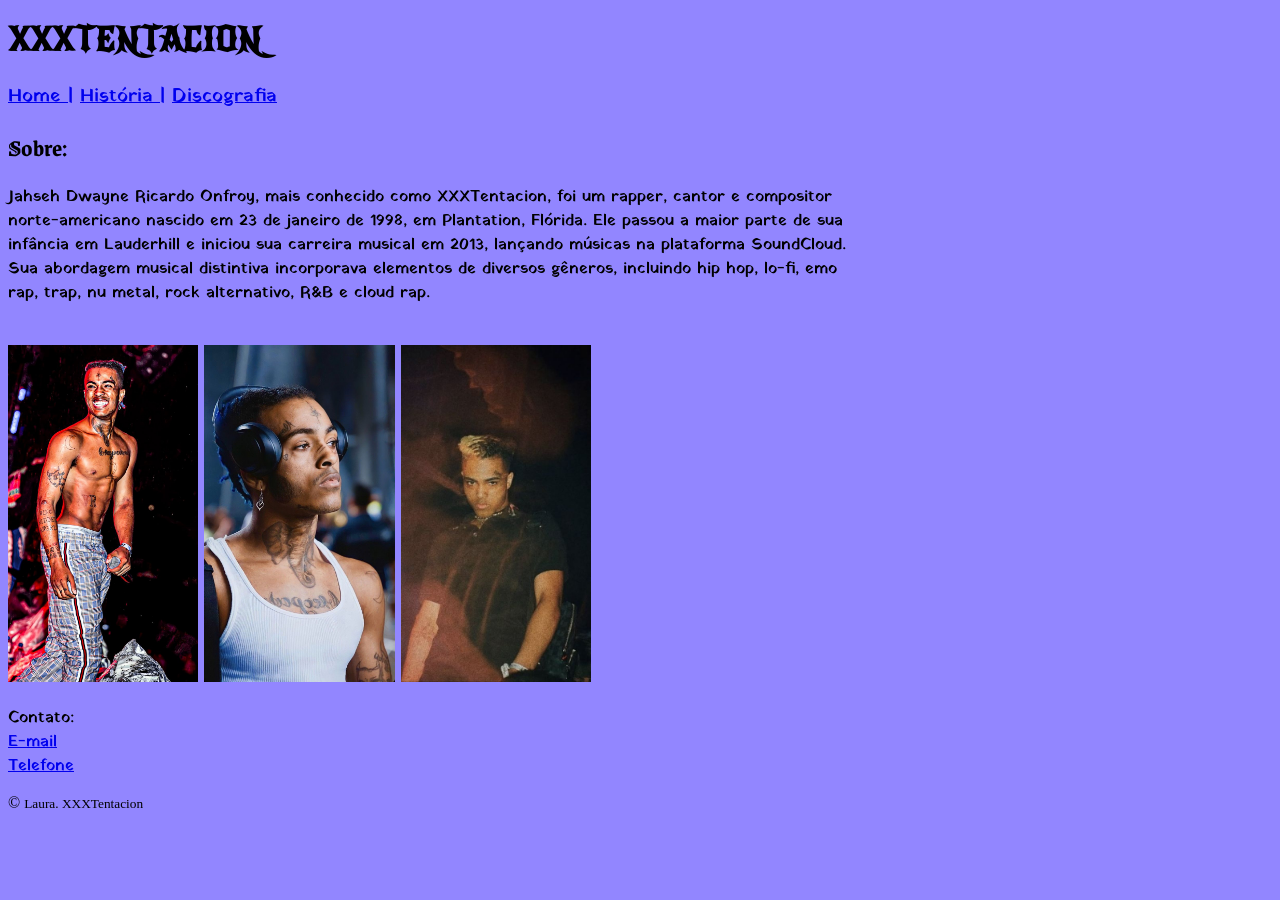
<file: atividade01/index.html>
<!DOCTYPE html>
<html lang="pt-br">

<head>
    <meta charset="UTF-8">
    <meta name="viewport" content="width=device-width, initial-scale=1.0">
    <title>XXXTENTACION</title>

    <link rel="stylesheet" href="link1.css">

    <link rel="shortcut icon" href="help_11450772.png" type="image/x-icon">

    <link rel="preconnect" href="https://fonts.googleapis.com">
    <link rel="preconnect" href="https://fonts.gstatic.com" crossorigin>
    <link href="https://fonts.googleapis.com/css2?family=New+Rocker&display=swap" rel="stylesheet">

    <link rel="preconnect" href="https://fonts.googleapis.com">
    <link rel="preconnect" href="https://fonts.gstatic.com" crossorigin>
    <link href="https://fonts.googleapis.com/css2?family=Yatra+One&display=swap" rel="stylesheet">

    <link rel="preconnect" href="https://fonts.googleapis.com">
    <link rel="preconnect" href="https://fonts.gstatic.com" crossorigin>
    <link href="https://fonts.googleapis.com/css2?family=Grenze+Gotisch:wght@100..900&display=swap" rel="stylesheet">

</head>

<body>
    <header>
        <h1>XXXTENTACION</h1>
    </header>
    <main>

        <big>
            <article>
                <a href="index.html">Home |</a>
                <a href="História.html">História |</a>
                <a href="discografia.html">Discografia</a>
        </big> </article>
        <h2>Sobre:</h2>
        <article>
            <p class="laura">Jahseh Dwayne Ricardo Onfroy, mais conhecido como XXXTentacion, foi um rapper, cantor e
                compositor <br>
                norte-americano nascido em 23 de janeiro de 1998, em Plantation, Flórida. Ele passou a maior parte de
                sua <br>infância em Lauderhill e iniciou sua carreira musical em 2013, lançando músicas na plataforma
                SoundCloud. <br>Sua abordagem musical distintiva incorporava elementos de diversos gêneros, incluindo
                hip hop, lo-fi, emo <br> rap, trap, nu metal, rock alternativo, R&B e cloud rap. </p>
            <br>
            <img src="xtt.jpg" alt="xtt" width="15.01%"> <img src="asdasd.jpg" alt="xxt2" width="15.14%"> <img
                src="xtt3.jpg" alt="xtt3" width="15%">
        </article>
    </main>
    <footer>
        <p>Contato:
            <a href="lbl7140@gmail.com"> <br> E-mail</a> <br>
            <a href="tel:+5551990092699">Telefone</a>
        </p>
        &copy; <small>Laura. XXXTentacion
        </small>
    </footer>
</body>

</html>
</file>
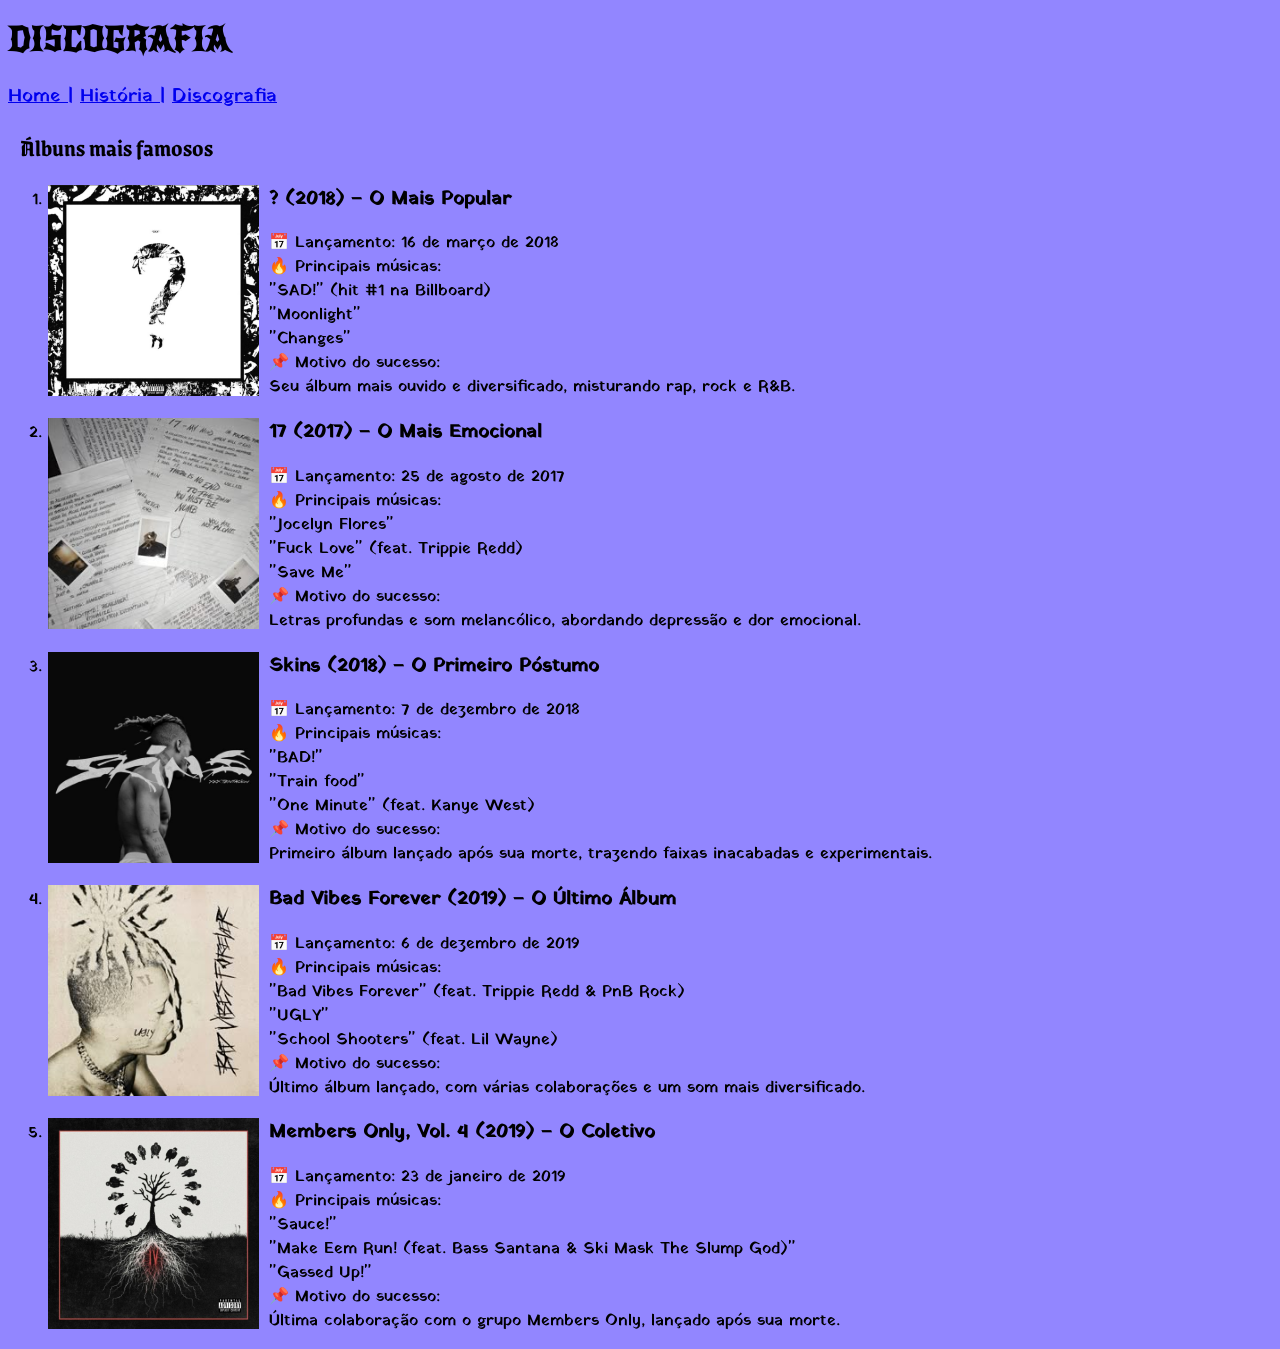
<file: atividade01/discografia.html>
<!DOCTYPE html>
<html lang="pt-br">

<head>
    <meta charset="UTF-8">
    <meta name="viewport" content="width=device-width, initial-scale=1.0">
    <title>Discografia</title>

    <link rel="shortcut icon" href="icons8-gravar-música-100.png" type="image/x-icon">

    <link rel="stylesheet" href="link1.css">


    <link rel="preconnect" href="https://fonts.googleapis.com">
    <link rel="preconnect" href="https://fonts.gstatic.com" crossorigin>
    <link href="https://fonts.googleapis.com/css2?family=New+Rocker&display=swap" rel="stylesheet">

    <link rel="preconnect" href="https://fonts.googleapis.com">
    <link rel="preconnect" href="https://fonts.gstatic.com" crossorigin>
    <link href="https://fonts.googleapis.com/css2?family=Yatra+One&display=swap" rel="stylesheet">

    <link rel="preconnect" href="https://fonts.googleapis.com">
    <link rel="preconnect" href="https://fonts.gstatic.com" crossorigin>
    <link href="https://fonts.googleapis.com/css2?family=Grenze+Gotisch:wght@100..900&display=swap" rel="stylesheet">

</head>

<body>
    <header>
        <h1>DISCOGRAFIA</h1>
    </header>
    <main>
        <big>
            <article>
                <a href="index.html">Home |</a>
                <a href="História.html">História |</a>
                <a href="discografia.html">Discografia</a>
        </big> </article>
        <strong>
            <h2> &ensp;Álbuns mais famosos </h2>
        </strong>
        <article>
            <ol>
                <li>
                    <a href="https://open.spotify.com/intl-pt/album/2Ti79nwTsont5ZHfdxIzAm?si=_8G19stnTBaQI5pHwghtgg"
                        target="_blank">
                        <img src="interrogação.jpg" alt="?" style="float: left; margin-right: 10px; width: 211px;"></a>
                    <h3>? (2018) – O Mais Popular </h3>
                    <p>📅 Lançamento: 16 de março de 2018 <br>
                        🔥 Principais músicas: <br>

                        "SAD!" (hit #1 na Billboard) <br>

                        "Moonlight" <br>

                        "Changes" <br>
                        📌 Motivo do sucesso: <br> Seu álbum mais ouvido e diversificado, misturando rap, rock e
                        R&B.
                    </p>
                </li>
                <li>
                    <a href="https://open.spotify.com/intl-pt/album/5VdyJkLe3yvOs0l4xXbWp0?si=_SvzAmeFR9iqfcsMqwvjtg"
                        target="_blank">
                        <img src="17.jpg" alt="17" style="float: left; margin-right: 10px; width: 211px;"></a>
                    <h3>17 (2017) – O Mais Emocional</h3>
                    <p>📅 Lançamento: 25 de agosto de 2017 <br>
                        🔥 Principais músicas: <br>

                        "Jocelyn Flores" <br>

                        "Fuck Love" (feat. Trippie Redd) <br>

                        "Save Me" <br>
                        📌 Motivo do sucesso: <br>Letras profundas e som melancólico, abordando depressão e dor
                        emocional.</p>
                </li>
                <li>
                    <a href="https://open.spotify.com/intl-pt/album/1qsQOC4Jn0fnaUZLAbs4dz?si=G1zswR9qTTOj2eHMyi6rRQ"
                        target="_blank">
                        <img src="skins.jpg" alt="skins" style="float: left; margin-right: 10px; width: 211px;"></a>
                    <h3>Skins (2018) – O Primeiro Póstumo</h3>
                    <p>📅 Lançamento: 7 de dezembro de 2018 <br>
                        🔥 Principais músicas: <br>

                        "BAD!" <br>

                        "Train food" <br>

                        "One Minute" (feat. Kanye West) <br>
                        📌 Motivo do sucesso: <br> Primeiro álbum lançado após sua morte, trazendo faixas inacabadas
                        e
                        experimentais.</p>
                </li>
                <li>
                    <a href="https://open.spotify.com/intl-pt/album/3hn46RDrEmoi4XhLjgdNjZ?si=OCBzAeYuTc-Lafz4TH4-Xg"
                        target="_blank">
                        <img src="Bad Vibes Foreve.jpg" alt="bad Vibes forever"
                            style="float: left; margin-right: 10px; width: 211px;"> </a>
                    <h3>Bad Vibes Forever (2019) – O Último Álbum</h3>
                    <p>📅 Lançamento: 6 de dezembro de 2019 <br>
                        🔥 Principais músicas: <br>

                        "Bad Vibes Forever" (feat. Trippie Redd & PnB Rock) <br>

                        "UGLY" <br>

                        "School Shooters" (feat. Lil Wayne) <br>
                        📌 Motivo do sucesso: <br>Último álbum lançado, com várias colaborações e um som mais
                        diversificado.</p>
                </li>
                <li>
                    <a href="https://open.spotify.com/intl-pt/album/4EeDFhIVRxOg4dx7ozSNXa?si=4f6ARKIOQ4e3xZhGvZFVkQ"
                        target="_blank">
                        <img src="Members Only, Vol. 4.jpg" alt="Members Only, Vol. 4"
                            style="float: left; margin-right: 10px; width: 211px;"></a>
                    <h3>Members Only, Vol. 4 (2019) – O Coletivo</h3>
                    <p>📅 Lançamento: 23 de janeiro de 2019 <br>
                        🔥 Principais músicas: <br>

                        "Sauce!" <br>

                        "Make Eem Run! (feat. Bass Santana & Ski Mask The Slump God)" <br>

                        "Gassed Up!" <br>
                        📌 Motivo do sucesso: <br>Última colaboração com o grupo Members Only, lançado após sua
                        morte.
                    </p>
                </li>
            </ol>
        </article>

    </main>
</body>

</html>
</file>
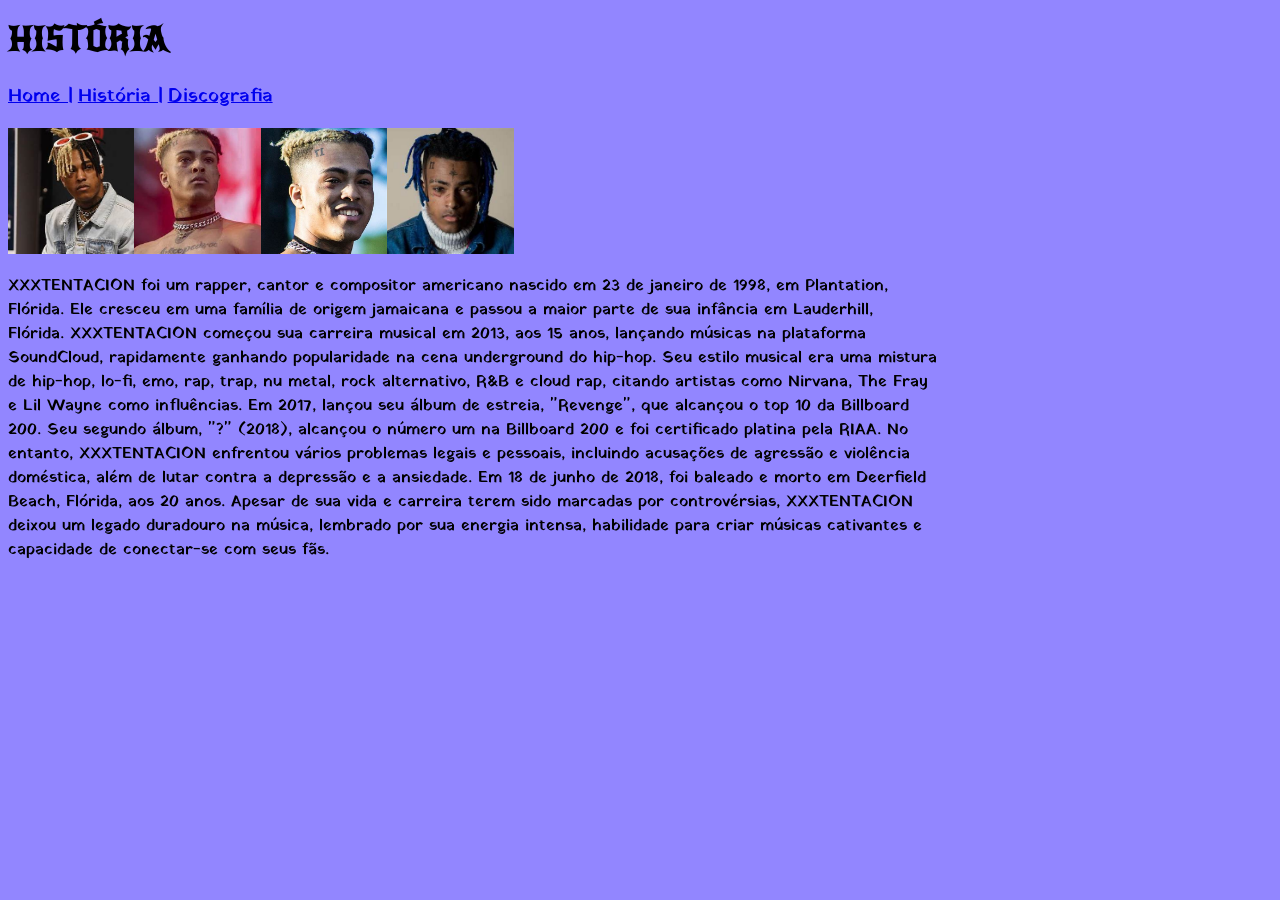
<file: atividade01/História.html>
<!DOCTYPE html>
<html lang="pt-br">

<head>
    <meta charset="UTF-8">
    <meta name="viewport" content="width=device-width, initial-scale=1.0">
    <title>História</title>

    <link rel="shortcut icon" href="icons8-livro-100.png" type="image/x-icon">

    <link rel="stylesheet" href="link2.css">

    <link rel="preconnect" href="https://fonts.googleapis.com">
    <link rel="preconnect" href="https://fonts.gstatic.com" crossorigin>
    <link href="https://fonts.googleapis.com/css2?family=New+Rocker&display=swap" rel="stylesheet">

    <link rel="preconnect" href="https://fonts.googleapis.com">
    <link rel="preconnect" href="https://fonts.gstatic.com" crossorigin>
    <link href="https://fonts.googleapis.com/css2?family=Yatra+One&display=swap" rel="stylesheet">

</head>

<body>
    <header>
        <h1>HISTÓRIA</h1>
        <big>
            <article>
                <a href="index.html">Home |</a>
                <a href="História.html">História |</a>
                <a href="discografia.html">Discografia</a>
        </big> </article> <br>
    </header>
    <main>
        <img src="th (3).jpg" alt="x" width="10%"><img src="th.jpg" alt="x" width="10%"><img src="th (4).jpg" alt="x"
            width="10%"><img src="th (1).jpg" alt="x" width="10%">
        <p>XXXTENTACION foi um rapper, cantor e compositor americano nascido em 23 de janeiro de 1998, em Plantation,
            <br> Flórida. Ele cresceu em uma família de origem jamaicana e passou a maior parte de sua infância em
            Lauderhill,<br> Flórida. XXXTENTACION começou sua carreira musical em 2013, aos 15 anos, lançando músicas na
            plataforma <br>SoundCloud, rapidamente ganhando popularidade na cena underground do hip-hop.

            Seu estilo musical era uma mistura <br> de hip-hop, lo-fi, emo, rap, trap, nu metal, rock alternativo, R&B e
            cloud rap, citando artistas como Nirvana, The Fray <br> e Lil Wayne como influências. Em 2017, lançou seu
            álbum de estreia, "Revenge", que alcançou o top 10 da Billboard <br>200. Seu segundo álbum, "?" (2018),
            alcançou o número um na Billboard 200 e foi certificado platina pela RIAA.

            No <br> entanto, XXXTENTACION enfrentou vários problemas legais e pessoais, incluindo acusações de agressão
            e violência <br> doméstica, além de lutar contra a depressão e a ansiedade. Em 18 de junho de 2018, foi
            baleado e morto em Deerfield <br>Beach, Flórida, aos 20 anos. Apesar de sua vida e carreira terem sido
            marcadas por controvérsias, XXXTENTACION <br>deixou um legado duradouro na música, lembrado por sua energia
            intensa, habilidade para criar músicas cativantes e <br>capacidade de conectar-se com seus fãs.
        </p>




    </main>
</body>

</html>
</file>
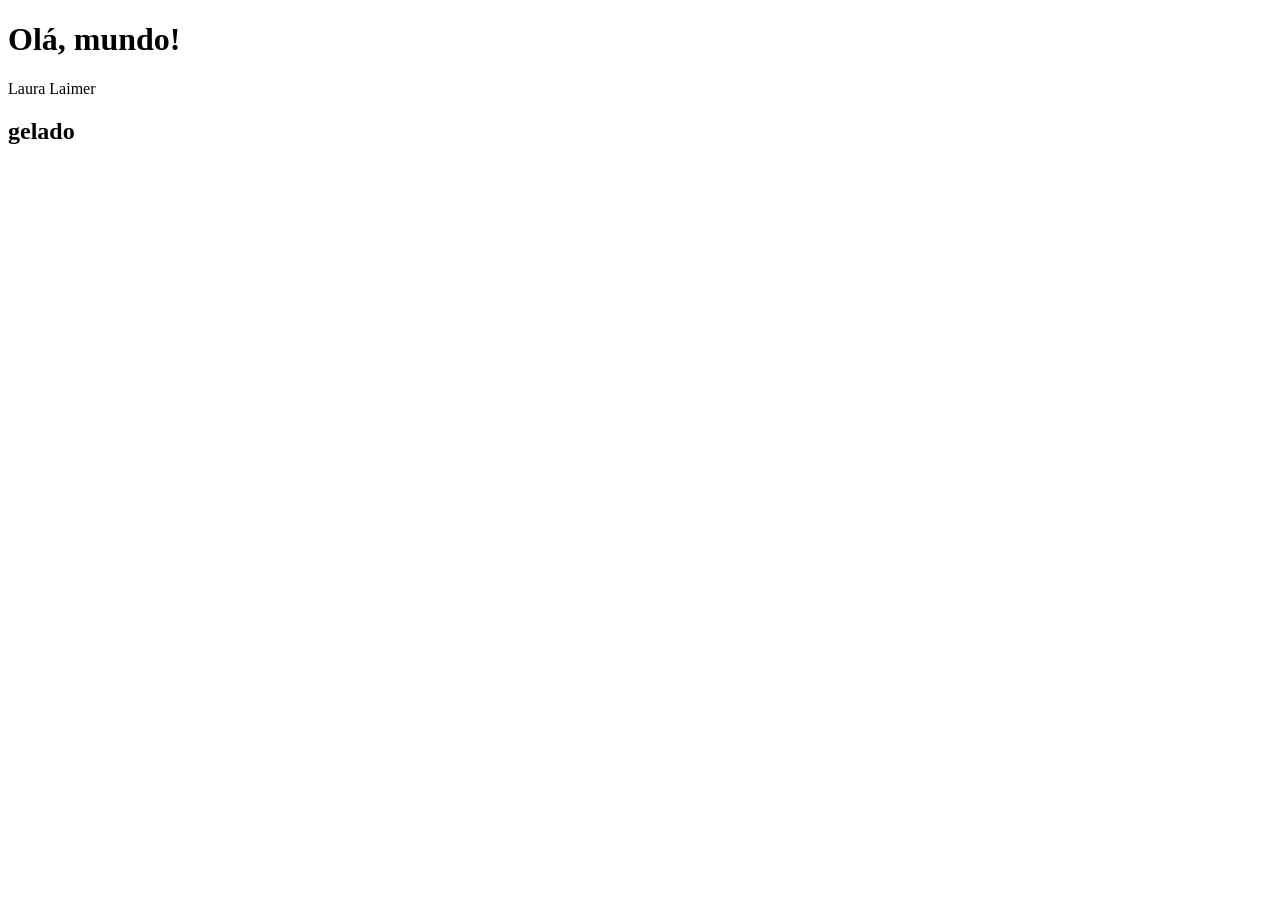
<file: aula01/aula01.html>
<!DOCTYPE html>
<html lang="en">
<head>
    <meta charset="UTF-8">
    <meta name="viewport" content="width=device-width, initial-scale=1.0">
    <title>Document</title>
</head>
<body>
    <h1>Olá, mundo!</h1>
    <p>Laura Laimer</p>
    <h2>gelado</h2>
</body>
</html>
</file>
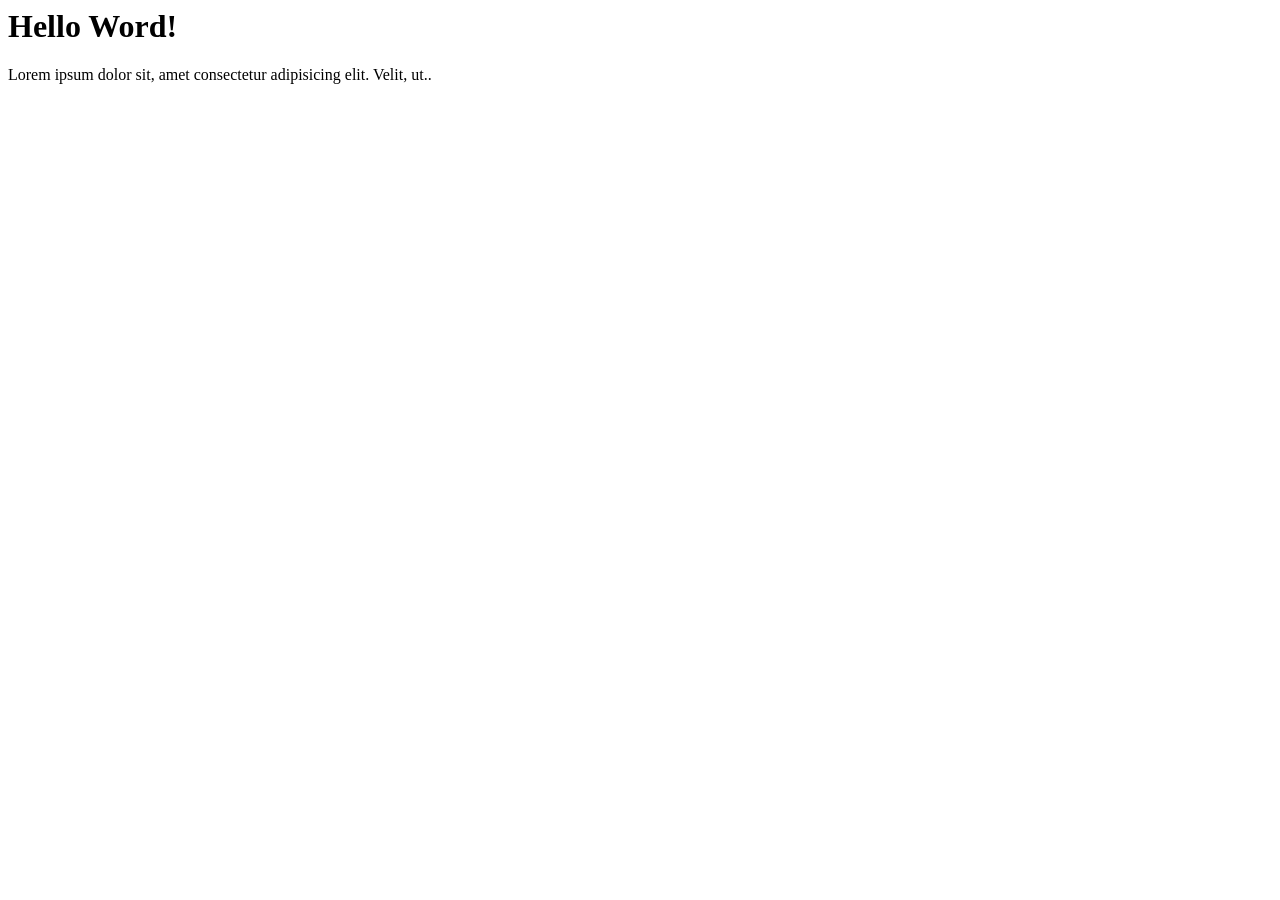
<file: aula01/index01.html>
<DOCTYPE html>
    <html lang="pt-br">

    <head>
        <meta charset="UTF-8">
        <title>TittleSite.</title>  
    </head>

    <body>
        <h1>Hello Word!</h1>

        <!-- COMENTARIO -->
        <p>Lorem ipsum dolor sit, amet consectetur adipisicing elit. Velit, ut..</p>
    </body>

    </html>
</file>
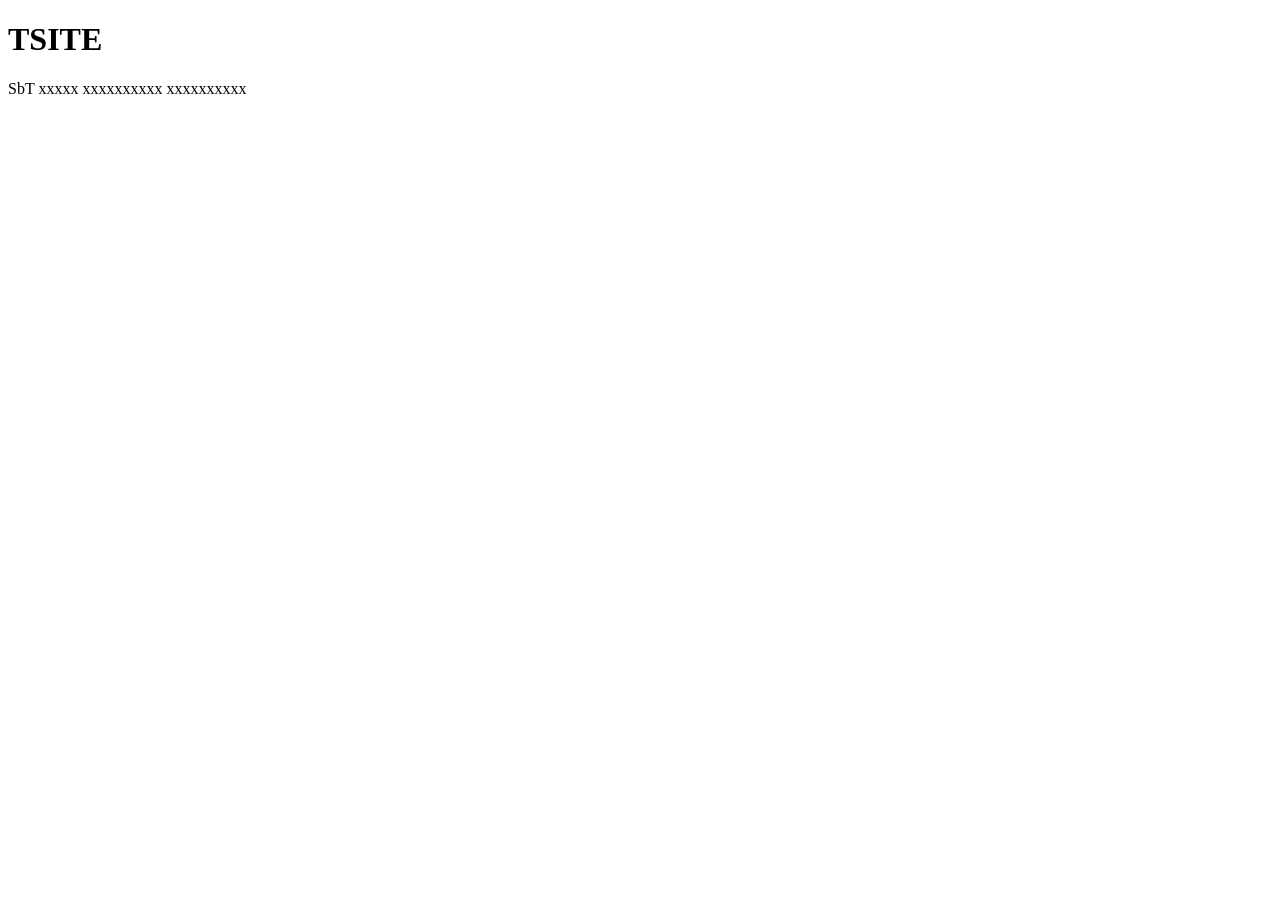
<file: aula02/atividade01.html>
<!DOCTYPE html>

<html lang="pt-br"> 

<head>
	<meta charset="UTF-8">
	<title>TGUIA</title>
</head>

<body>
	<h1>TSITE</h1>
	<p>SbT xxxxx xxxxxxxxxx xxxxxxxxxx</p>

	<!-- COMENTARIOesc -->

</body>

</html>
</file>
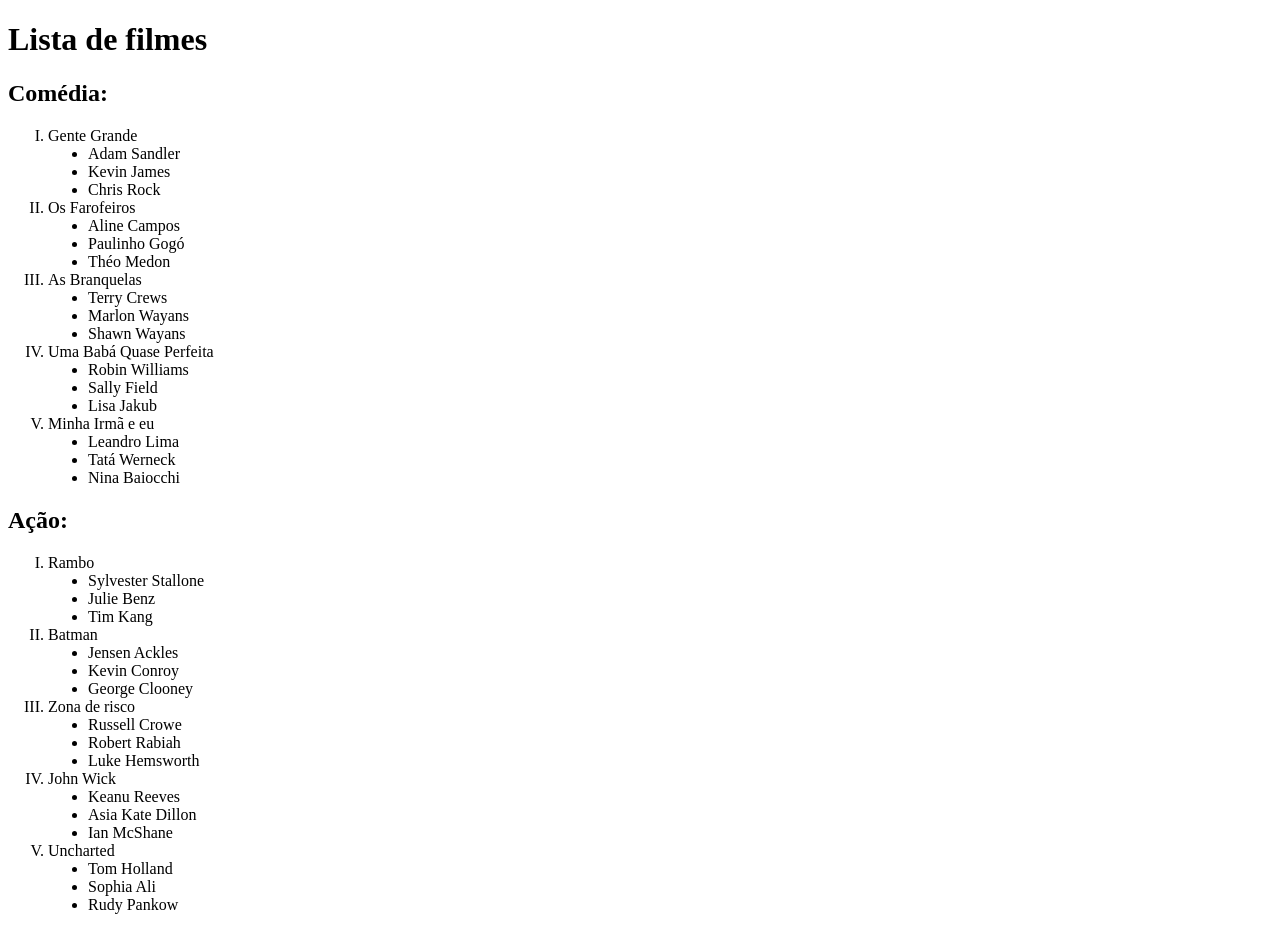
<file: aula03/atividade01.html>
<!DOCTYPE html>
<html lang="pt-br">
<head>
    <meta charset="UTF-8">
    <meta name="viewport" content="width=device-width, initial-scale=1.0">
    <title>LISTA</title>
</head>
<body>
    
    <h1>Lista de filmes</h1>

    <h2>Comédia:</h2>

    <ol type="I">

        <li>Gente Grande
            <ul type="disc">
                <li>Adam Sandler</li>
                <li>Kevin James</li>
                <li>Chris Rock</li>
            </ul>
        </li>
        <li>Os Farofeiros
            <ul type="disc">
                <li>Aline Campos</li>
                <li>Paulinho Gogó</li>
                <li>Théo Medon</li>
            </ul>
        </li>
        <li>As Branquelas
            <ul type="disc">
                <li>Terry Crews</li>
                <li>Marlon Wayans</li>
                <li>Shawn Wayans</li>
            </ul>
        </li>
        <li>Uma Babá Quase Perfeita
            <ul type="disc">
                <li>Robin Williams</li>
                <li>Sally Field</li>
                <li>Lisa Jakub</li>
            </ul>
        </li>
        <li>Minha Irmã e eu
            <ul type="disc">
                <li>Leandro Lima</li>
                <li>Tatá Werneck</li>
                <li>Nina Baiocchi</li>
            </ul>
        </li>

    </ol>

    <h2>Ação:</h2>

    <ol type="I">
        <li>Rambo 
            <ul type="disc">
                <li>Sylvester Stallone</li>
                <li>Julie Benz</li>
                <li>Tim Kang</li>
            </ul>
        </li>
        <li>Batman
            <ul type="disc">
                <li>Jensen Ackles</li>
                <li>Kevin Conroy</li>
                <li>George Clooney</li>
            </ul>
        </li>
        <li>Zona de risco
            <ul type="disc">
                <li>Russell Crowe</li>
                <li>Robert Rabiah</li>
                <li>Luke Hemsworth</li>
            </ul>
        </li>
        <li>John Wick
            <ul type="disc">
                <li>Keanu Reeves</li>
                <li>Asia Kate Dillon</li>
                <li>Ian McShane</li>
            </ul>
        </li>
        <li>Uncharted
            <ul type="disc">
                <li>Tom Holland</li>
                <li>Sophia Ali</li>
                <li>Rudy Pankow</li>
            </ul>
        </li>
    </ol>

</body>
</file>
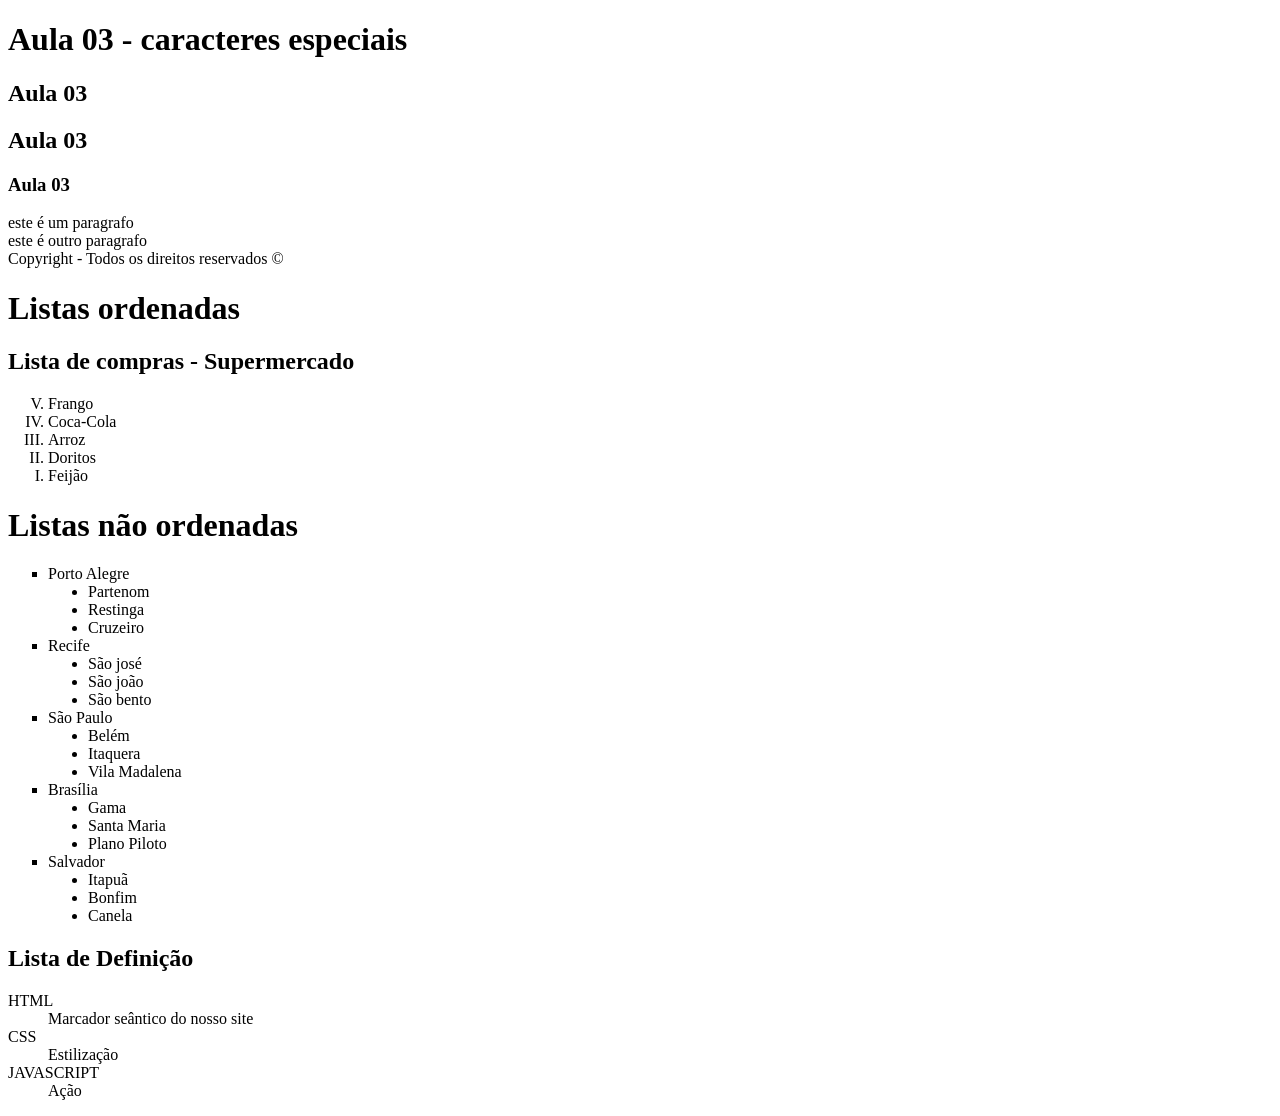
<file: aula03/index02.html>
<!DOCTYPE html>
<html lang="pt-br">

<head>
    <meta charset="UTF-8">
    <meta name="viewport" content="width=device-width, initial-scale=1.0">
    <title>Aula 03</title>
</head>

<!-- aqui embaixo é o corpo do nosso site -->

<body>


    <h1>Aula 03 - caracteres especiais</h1>
    <h2>Aula 03</h2>
    <h2>Aula 03</h2>
    <h3>Aula 03</h3>

    <p>este é um paragrafo <br>
        este é outro paragrafo <br>
        Copyright - Todos os direitos reservados &copy;
    </p>

    <h1>Listas ordenadas</h1>

    <h2>Lista de compras - Supermercado</h2>

    <ol type="I" reversed>
        <li>Frango</li>
        <li>Coca-Cola</li>
        <li>Arroz</li>
        <li>Doritos</li>
        <li>Feijão</li>

    </ol>

    <h1>Listas não ordenadas</h1>
    <ul type="square">
        <li>Porto Alegre
            <ul type="disc">
                <li>Partenom</li>
                <li>Restinga</li>
                <li>Cruzeiro</li>
            </ul>
        </li>
        <li>Recife
            <ul type="disc">
                <li>São josé</li>
                <li>São joão</li>
                <li>São bento</li>
            </ul>
        </li>
        <li>São Paulo</li>
        <ul type="disc">
            <li>Belém</li>
            <li>Itaquera</li>
            <li>Vila Madalena</li>
        </ul>

        <li>Brasília
            <ul type="disc">
                <li>Gama</li>
                <li>Santa Maria</li>
                <li>Plano Piloto</li>
            </ul>
        </li>

        <li>Salvador
            <ul type="disc">
                <li>Itapuã</li>
                <li>Bonfim</li>
                <li>Canela</li>
            </ul>
        </li>
    </ul>

    <h2>Lista de Definição</h2>

    <dl>
        <dt>HTML</dt>
        <dd>Marcador seântico do nosso site</dd>
        <dt>CSS</dt>
        <dd>Estilização</dd>
        <dt>JAVASCRIPT</dt>
        <dd>Ação</dd>
    </dl>

</body>

</html>
</file>
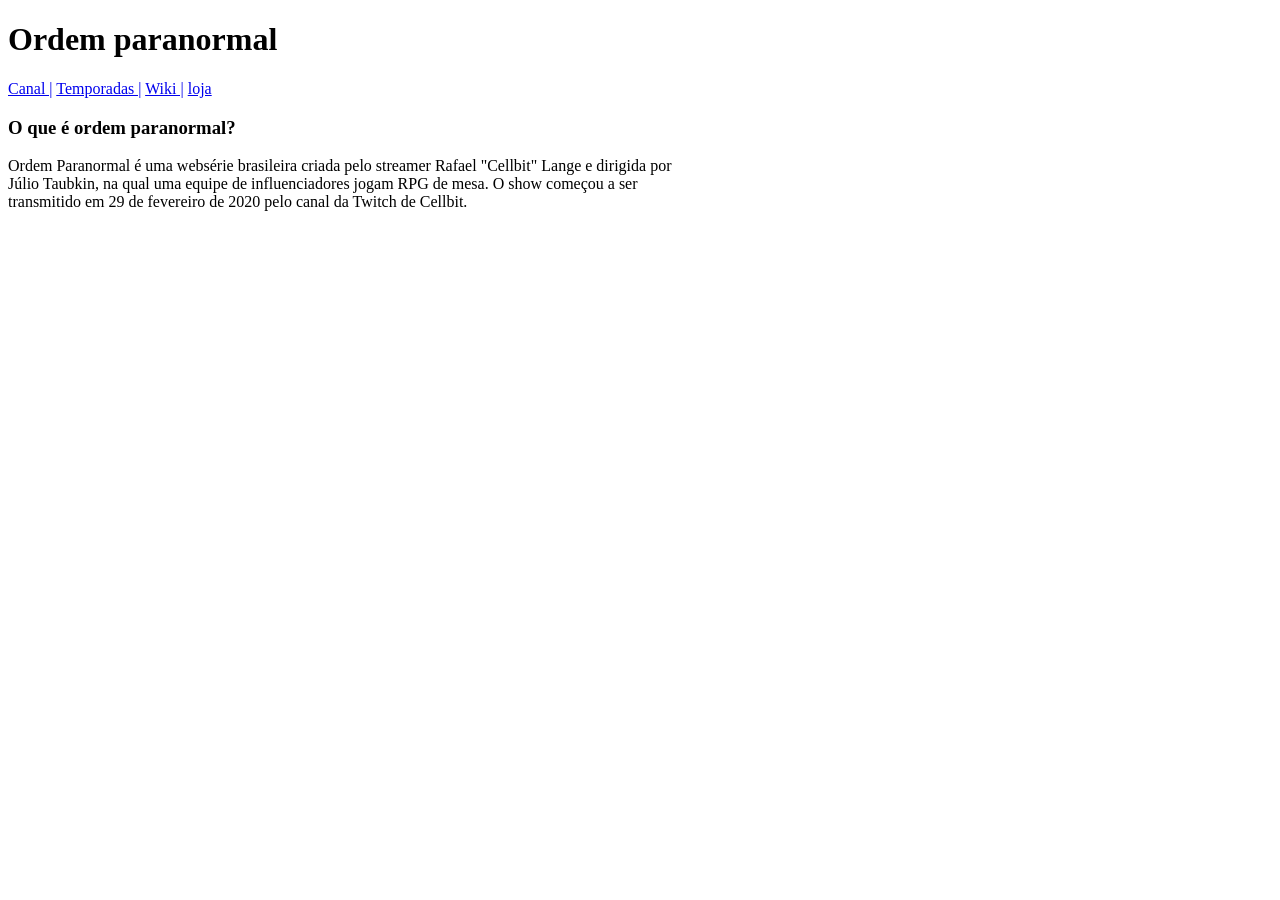
<file: aula04/ElementosEstruturais.html>
<!DOCTYPE html>
<html lang="pt-br">

<head>
    <meta charset="UTF-8">
    <meta name="viewport" content="width=device-width, initial-scale=1.0">
    <title>Ordem</title>
</head>

<body>
    <h1>Ordem paranormal</h1>
    <nav>
        <a href="https://www.youtube.com/@OrdemParanormal">Canal |</a>
        <a href="tmps.html">Temporadas |</a>
        <a href="https://ordemparanormal.fandom.com/wiki/Ordem_Paranormal">Wiki |</a>
        <a href="https://ordemparanormal.com.br/">loja</a>
    </nav>
    <header>
        <h3>O que é ordem paranormal?</h3>
        <p>Ordem Paranormal é uma websérie brasileira criada pelo streamer Rafael "Cellbit" Lange e dirigida por <br>Júlio Taubkin, na qual uma equipe de influenciadores jogam RPG de mesa. O show começou a ser <br>transmitido em 29 de fevereiro de 2020 pelo canal da Twitch de Cellbit.</p>
    </header>
</body>

</html>
</file>
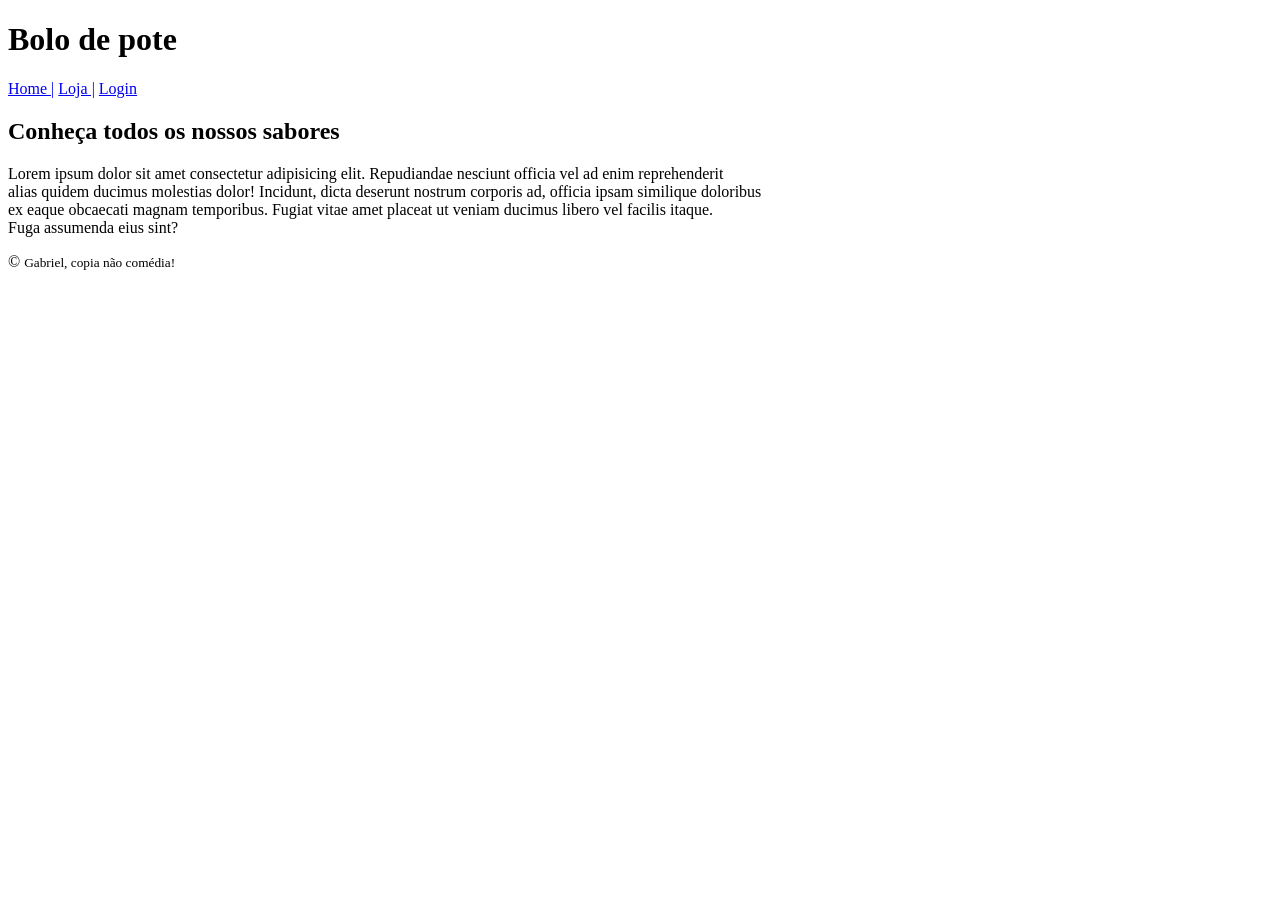
<file: aula04/header.html>
<!DOCTYPE html>
<html lang="pt-br">
<head>
    <meta charset="UTF-8">
    <meta name="viewport" content="width=device-width, initial-scale=1.0">
    <title>BOLOS</title>
</head>
<body>
    <header>
        <h1>Bolo de pote</h1>
        <nav>
            <a href="#">Home |</a>
            <a href="#">Loja |</a>
            <a href="#">Login</a>
        </nav>

    </header>
    <main>
        <h2>Conheça todos os nossos sabores</h2>
        <p>Lorem ipsum dolor sit amet consectetur adipisicing elit. Repudiandae nesciunt officia vel ad enim reprehenderit <br> alias quidem ducimus molestias dolor! Incidunt, dicta deserunt nostrum corporis ad, officia ipsam similique doloribus <br> ex eaque obcaecati magnam temporibus. Fugiat vitae amet placeat ut veniam ducimus libero vel facilis itaque. <br> Fuga assumenda eius sint?</p>
    </main>

    <footer>
        &copy; <small>Gabriel, copia não comédia! </small>
    </footer>

</body>
</html>
</file>
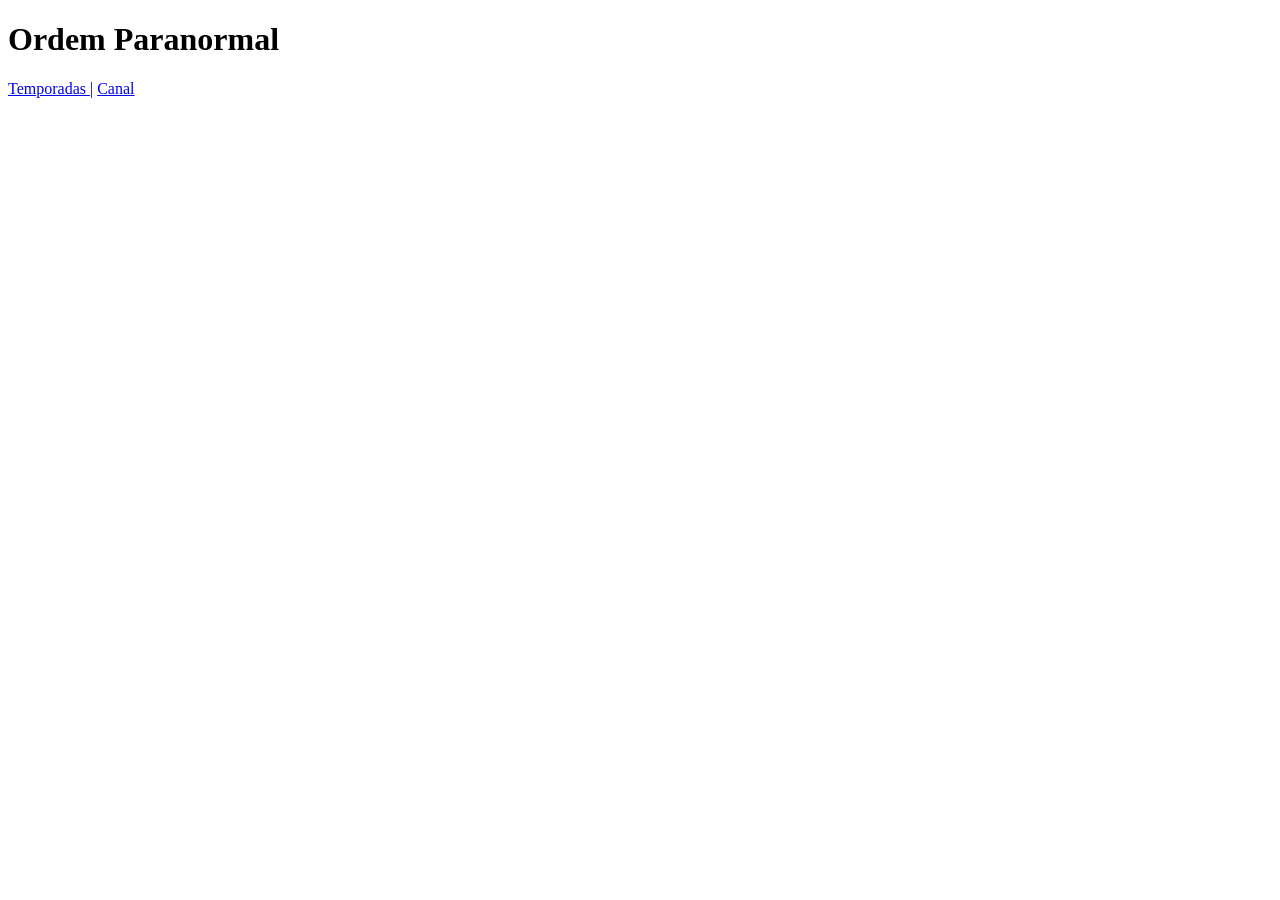
<file: aula04/teste.html>
<!DOCTYPE html>
<html lang="PT-BR">
<head>
    <meta charset="UTF-8">
    <meta name="viewport" content="width=device-width, initial-scale=1.0">
    <title>TEMPORADAS</title>
</head>
<body>
    <h1>Ordem Paranormal</h1>
    <nav>
        <a href="ElementosEstruturais.html">Temporadas |</a>
        <a href="https://www.youtube.com/@OrdemParanormal">Canal</a>
    </nav>
</body>
</html>
</file>
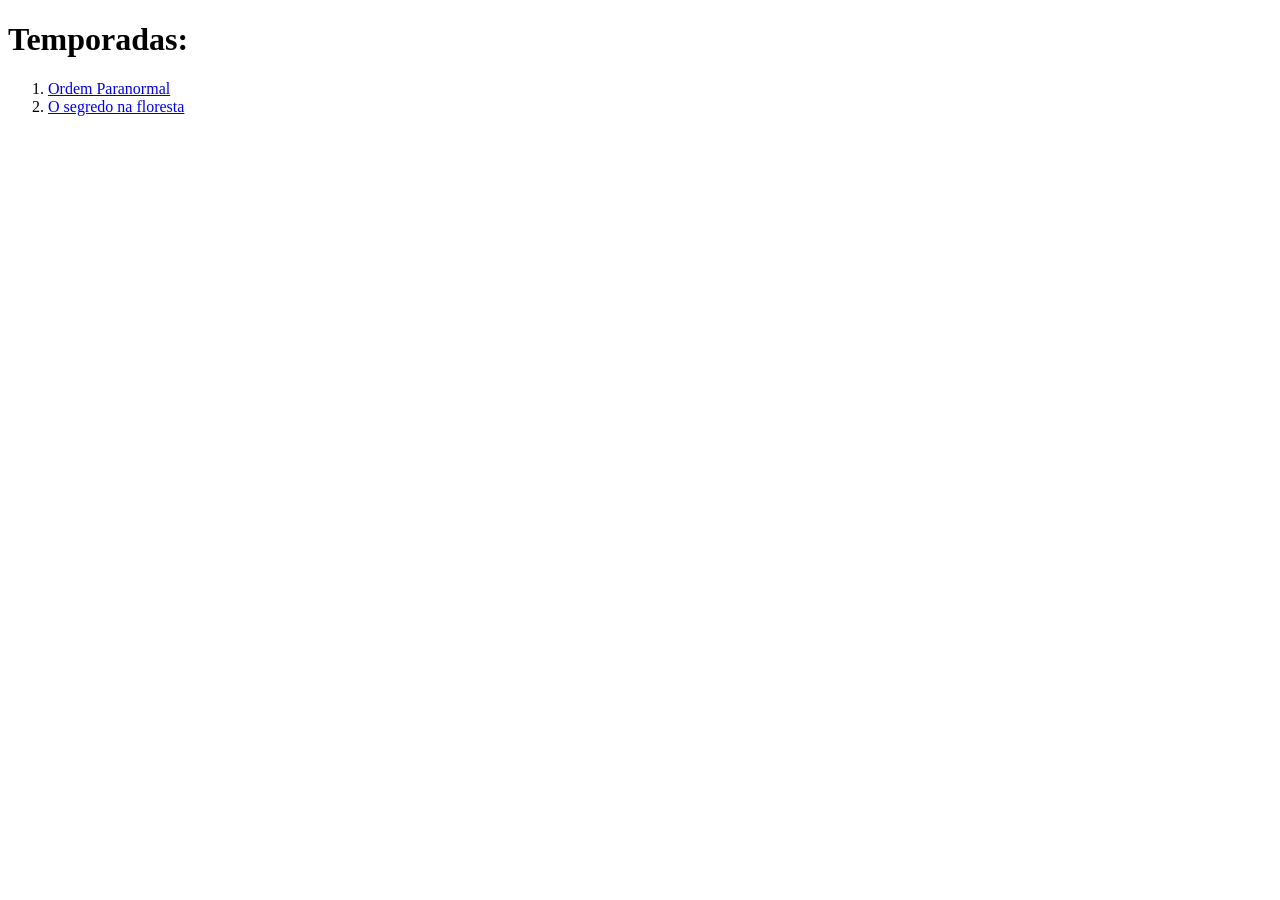
<file: aula04/tmps.html>
<!DOCTYPE html>
<html lang="pt-br">
<head>
    <meta charset="UTF-8">
    <meta name="viewport" content="width=, initial-scale=1.0">
    <title>Document</title>
</head>
<body>
    <h1>Temporadas:</h1>
   <header>
        <nav>
            <ol>
                <li><a href="https://www.youtube.com/playlist?list=PL7ZwE005lvhrBCqdHc3zQKoqzkklKUhN0">Ordem Paranormal</a></li>
                <li><a href="#">O segredo na floresta</a></li>

            </ol>

        </nav>

   </header>

</body>
</html>
</file>
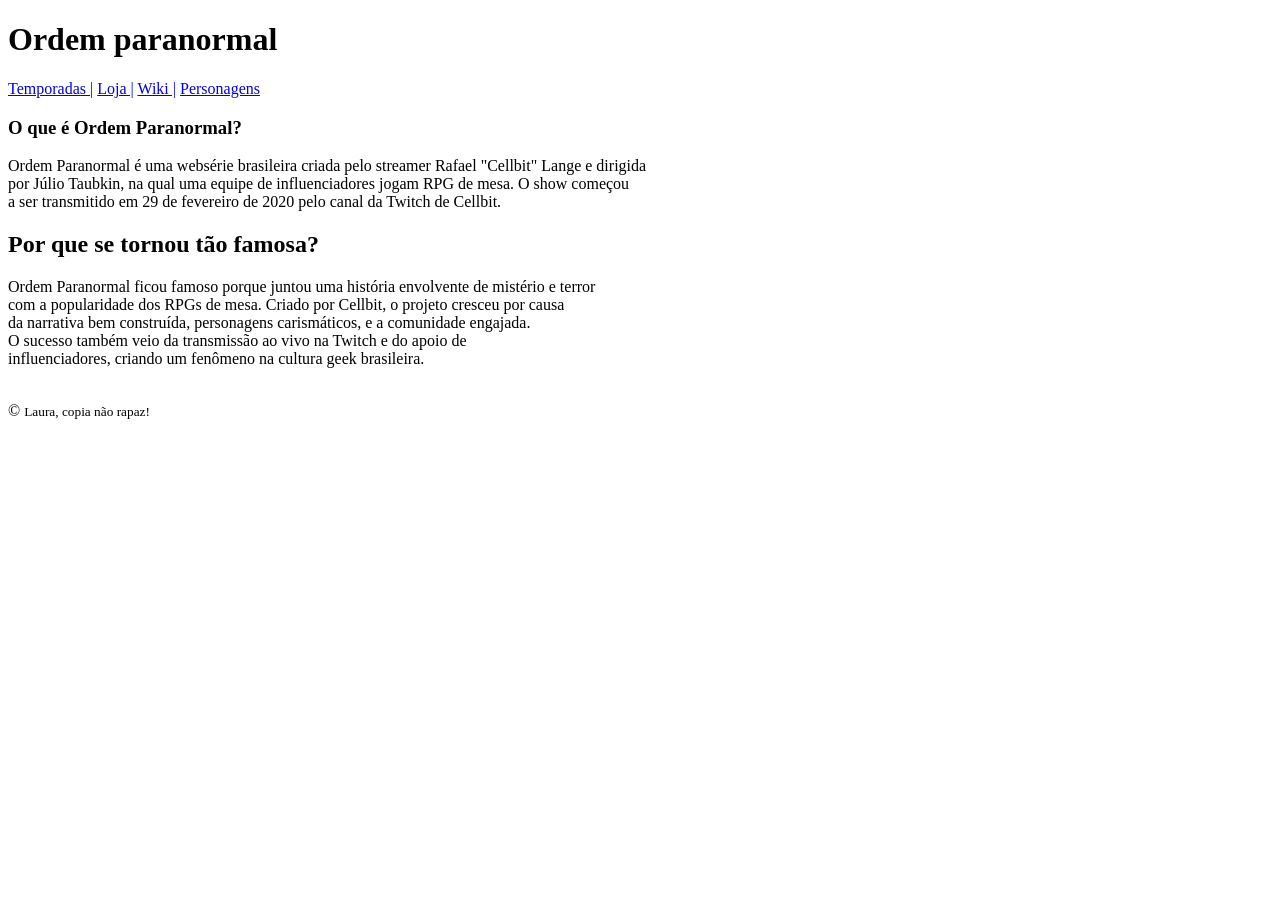
<file: aula05/atividaderick.html>
<!DOCTYPE html>
<html lang="pt-br">
<head>
    <meta charset="UTF-8">
    <meta name="viewport" content="width=device-width, initial-scale=1.0">
    <title>OrdemParanormal</title>
</head>
<body>
    <h1>Ordem paranormal</h1>
    <nav>
        <a href="temporadas.html">Temporadas |</a>
        <a href="https://ordemparanormal.com.br/">Loja |</a>  
        <a href="https://ordemparanormal.fandom.com/wiki/Ordem_Paranormal">Wiki |</a>
        <a href="personagens.html">Personagens</a>
    </nav>

    <h3>O que é Ordem Paranormal?</h3>

    <main>    
            <p>Ordem Paranormal é uma websérie brasileira criada pelo streamer Rafael "Cellbit" Lange e dirigida <br>por Júlio Taubkin, na qual uma equipe de influenciadores jogam RPG de mesa. O show começou <br> a ser transmitido em 29 de fevereiro de 2020 pelo canal da Twitch de Cellbit.</p>

            <h2>Por que se tornou tão famosa?</h2>

           <p> Ordem Paranormal ficou famoso porque juntou uma história envolvente de mistério e terror <br>
    com a popularidade dos RPGs de mesa. Criado por Cellbit, o projeto cresceu por causa <br> da narrativa bem construída, personagens carismáticos, e a comunidade engajada. <br> O sucesso também veio da transmissão ao vivo na Twitch e do apoio de <br> influenciadores, criando um fenômeno na cultura geek brasileira.</p>

    </main>

<br>
<footer>
    &copy; <small>Laura, copia não rapaz!</small>       
</footer>
 
</body>
</html>
</file>
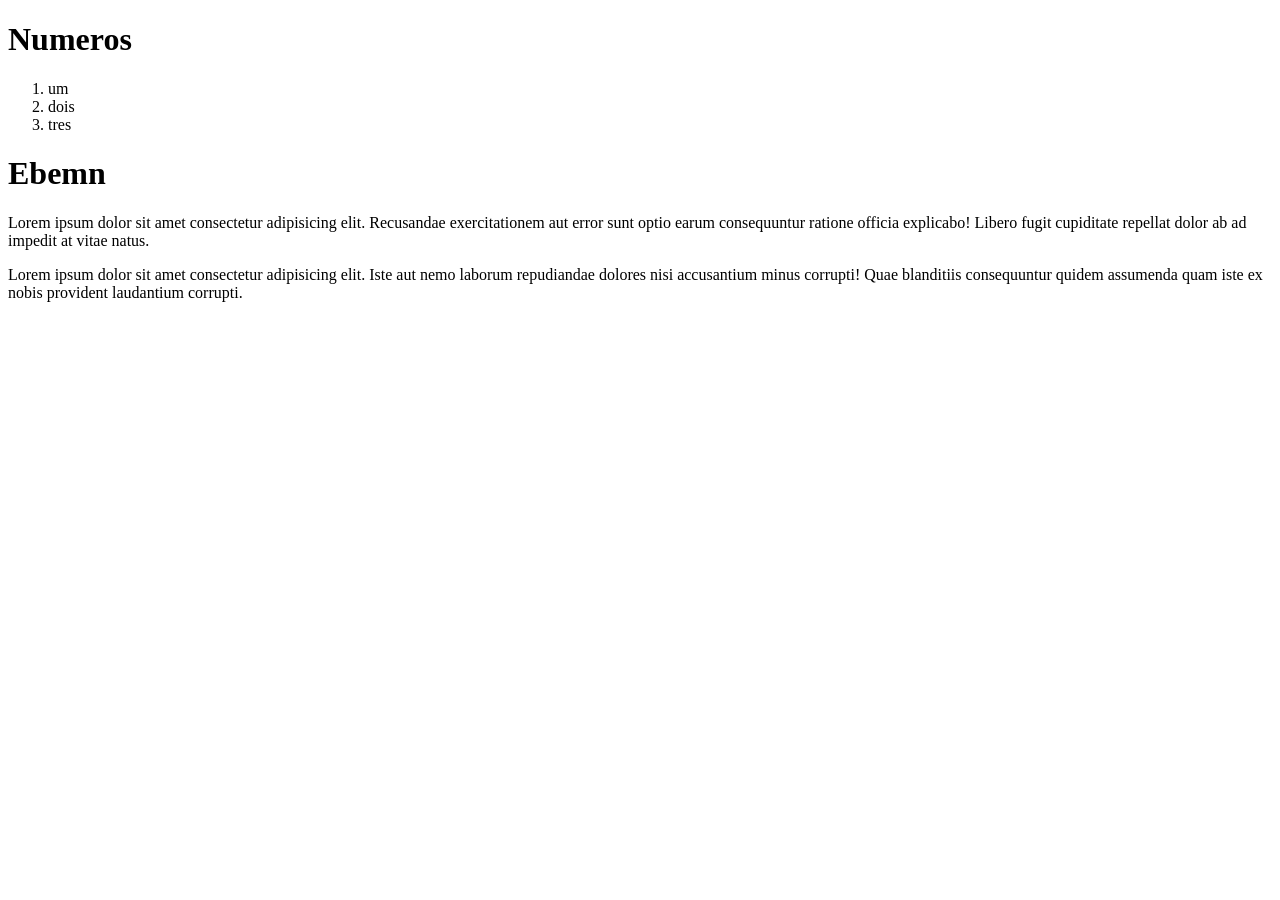
<file: aula05/div.html>
<!DOCTYPE html>
<html lang="pt-br">
<head>
    <meta charset="UTF-8">
    <meta name="viewport" content="width=device-width, initial-scale=1.0">
    <title>Elemento Div</title>
</head>
<body>
    <h1>Numeros</h1>
     
    <header>
        <nav>
            <ol>
                <li>um</li>
                <li>dois</li>
                <li>tres</li>
            </ol>
        </nav>
    </header>
    <h1>Ebemn</h1>
        <article>
        <p>Lorem ipsum dolor sit amet consectetur adipisicing elit. Recusandae exercitationem aut error sunt optio earum consequuntur ratione officia explicabo! Libero fugit cupiditate repellat dolor ab ad impedit at vitae natus.</p>
        </article>
    <main>
        <p>Lorem ipsum dolor sit amet consectetur adipisicing elit. Iste aut nemo laborum repudiandae dolores nisi accusantium minus corrupti! Quae blanditiis consequuntur quidem assumenda quam iste ex nobis provident laudantium corrupti.</p>
    </main>

    <div></div>

    
</body>
</html>
</file>
<file: atividade01/link1.css>
body {background-color: rgba(144, 132, 255, 0.981);}

h1 {font-family: "New Rocker", system-ui;}
h1 {color: rgb(0, 0, 0);}

h2 {font-family: "Grenze Gotisch", serif;}
h1 {color: rgb(0, 0, 0);}

p {font-family: "Yatra One", system-ui;}
p {color: rgb(0, 0, 0);}

article {font-family: "Yatra One", system-ui;}
article {color: rgb(0, 0, 0);}
</file>
<file: atividade01/link2.css>
body {background-color: rgba(144, 132, 255, 0.981);}

h1 {font-family: "New Rocker", system-ui;}

p {font-family: "Yatra One", system-ui;}

a {font-family: "Yatra One", system-ui;}
</file>
